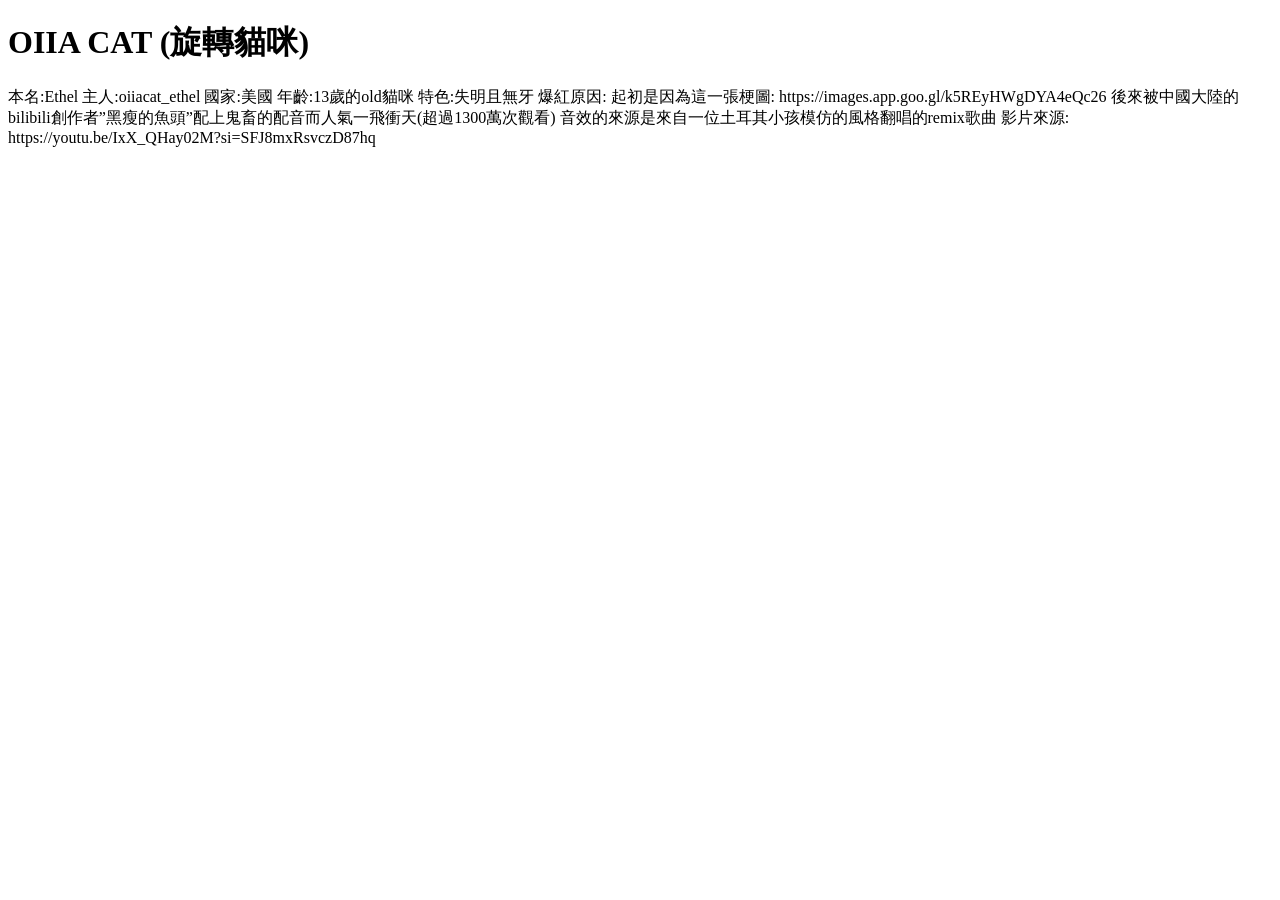
<file: templates/cat.html>
<!DOCTYPE html>
<html lang="en">
<head>
    <meta charset="UTF-8">
    <meta name="viewport" content="width=device-width, initial-scale=1.0">
    <title>cat</title>
</head>
<body>
    <h1>OIIA CAT (旋轉貓咪)</h1>
    <p>本名:Ethel
        主人:oiiacat_ethel
        國家:美國
        年齡:13歲的old貓咪
        特色:失明且無牙
        爆紅原因:
        起初是因為這一張梗圖: https://images.app.goo.gl/k5REyHWgDYA4eQc26
        後來被中國大陸的bilibili創作者”黑瘦的魚頭”配上鬼畜的配音而人氣一飛衝天(超過1300萬次觀看)
        音效的來源是來自一位土耳其小孩模仿<friday night funckin>的風格翻唱<summer day>的remix歌曲
        影片來源: https://youtu.be/IxX_QHay02M?si=SFJ8mxRsvczD87hq
        </p>
</body>
</html>
</file>
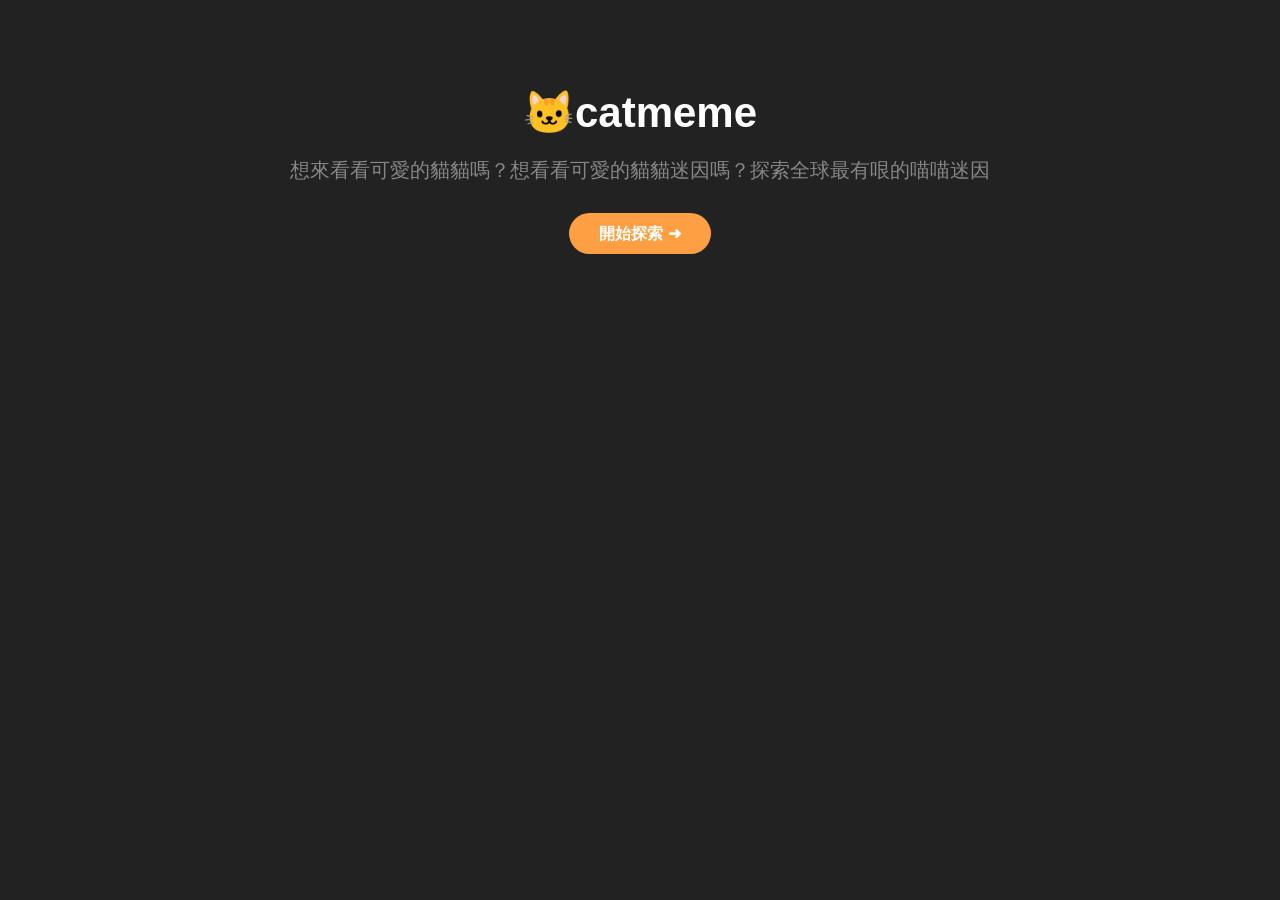
<file: templates/landing.html>
<!-- templates/landing.html -->
<!DOCTYPE html>
<html lang="en">
<head>
  <meta charset="UTF-8" />
  <title>catmeme</title>
  <link rel="stylesheet" href="/static/css/index.css" />
  <style>
    body {
      background: #222222;
      font-family: sans-serif;
      text-align: center;
      padding: 60px 20px;
    }
    .hero-title {
      font-size: 42px;
      margin-bottom: 20px;
    }
    .hero-subtitle {
      font-size: 20px;
      color: #868686;
      margin-bottom: 40px;
    }
    .cta-btn {
      padding: 12px 30px;
      font-size: 16px;
      background: #ff9f43;
      color: white;
      text-decoration: none;
      border-radius: 30px;
      font-weight: bold;
    }
    .cta-btn:hover {
      background: #ff6b3b;
    }
  </style>
</head>
<body>
  <h1 class="hero-title">🐱catmeme</h1>
  <p class="hero-subtitle">想來看看可愛的貓貓嗎？想看看可愛的貓貓迷因嗎？探索全球最有哏的喵喵迷因</p>
  <a href="/home" class="cta-btn">開始探索 ➜</a>
</body>
</html>
</file>
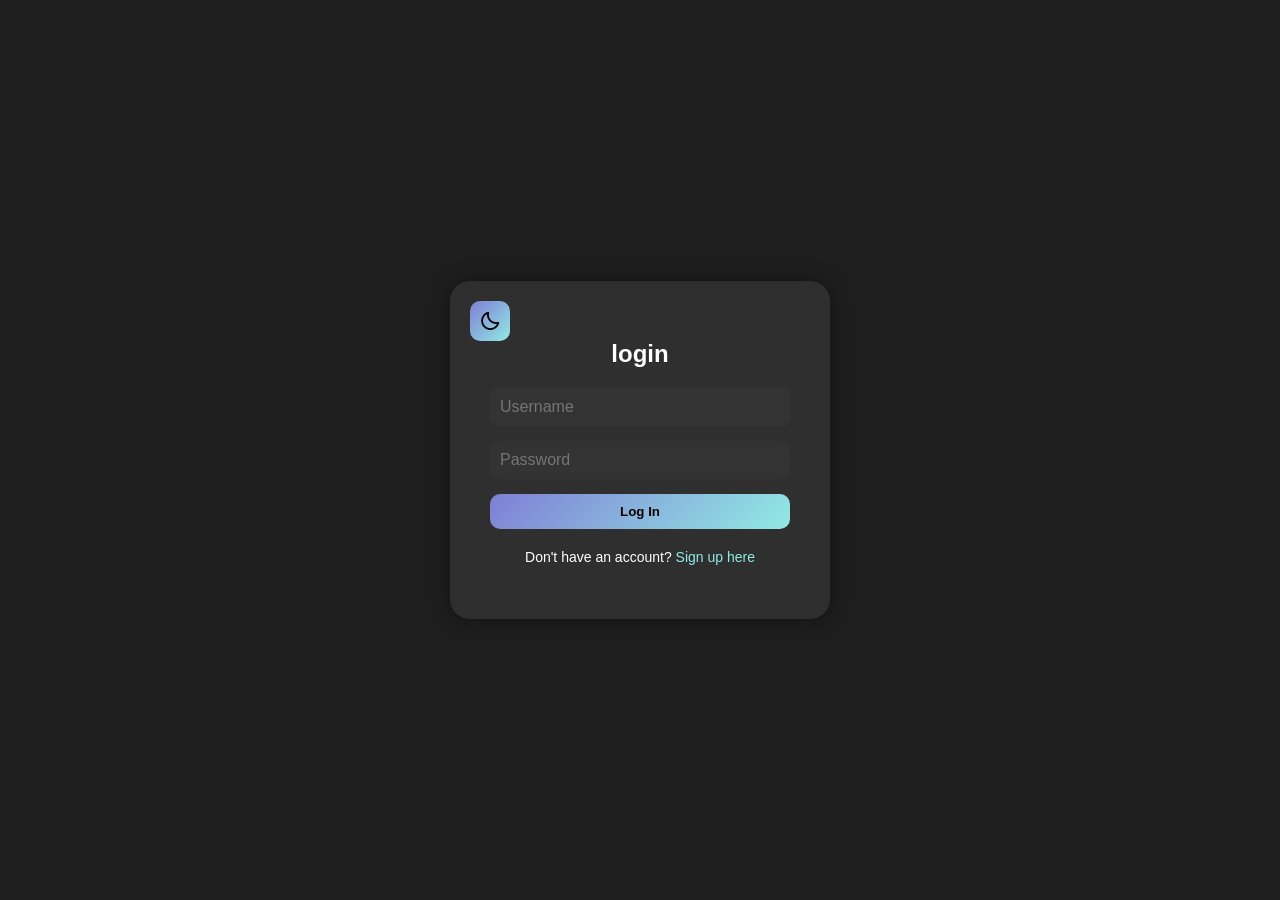
<file: templates/login.html>
<!DOCTYPE html>
<html lang="en">
<head>
  <meta charset="UTF-8" />
  <meta name="viewport" content="width=device-width, initial-scale=1.0"/>
  <link href="https://unpkg.com/boxicons@2.1.4/css/boxicons.min.css" rel="stylesheet"/>
  <link rel="stylesheet" href="/static/css/login.css"/>
  <title>Login</title>
</head>
<body>
  <div class="login-container">
    <button id="theme-toggle" class="theme-btn">
      <i class="bx bx-sun"></i>
    </button>
    <h2>login</h2>

    <!-- ✅ 不要用 action/method，純 JS 控制 -->
    <form id="login-form">
      <input type="text" id="username" name="username" placeholder="Username" required />
      <input type="password" id="password" name="password" placeholder="Password" required />
      <button type="submit">Log In</button>
    </form>

    <p>Don't have an account? <a href="/signup">Sign up here</a></p>
  </div>

  <!-- ✅ script 放最底 -->
  <script src="/static/js/login.js"></script>
</body>
</html>
</file>
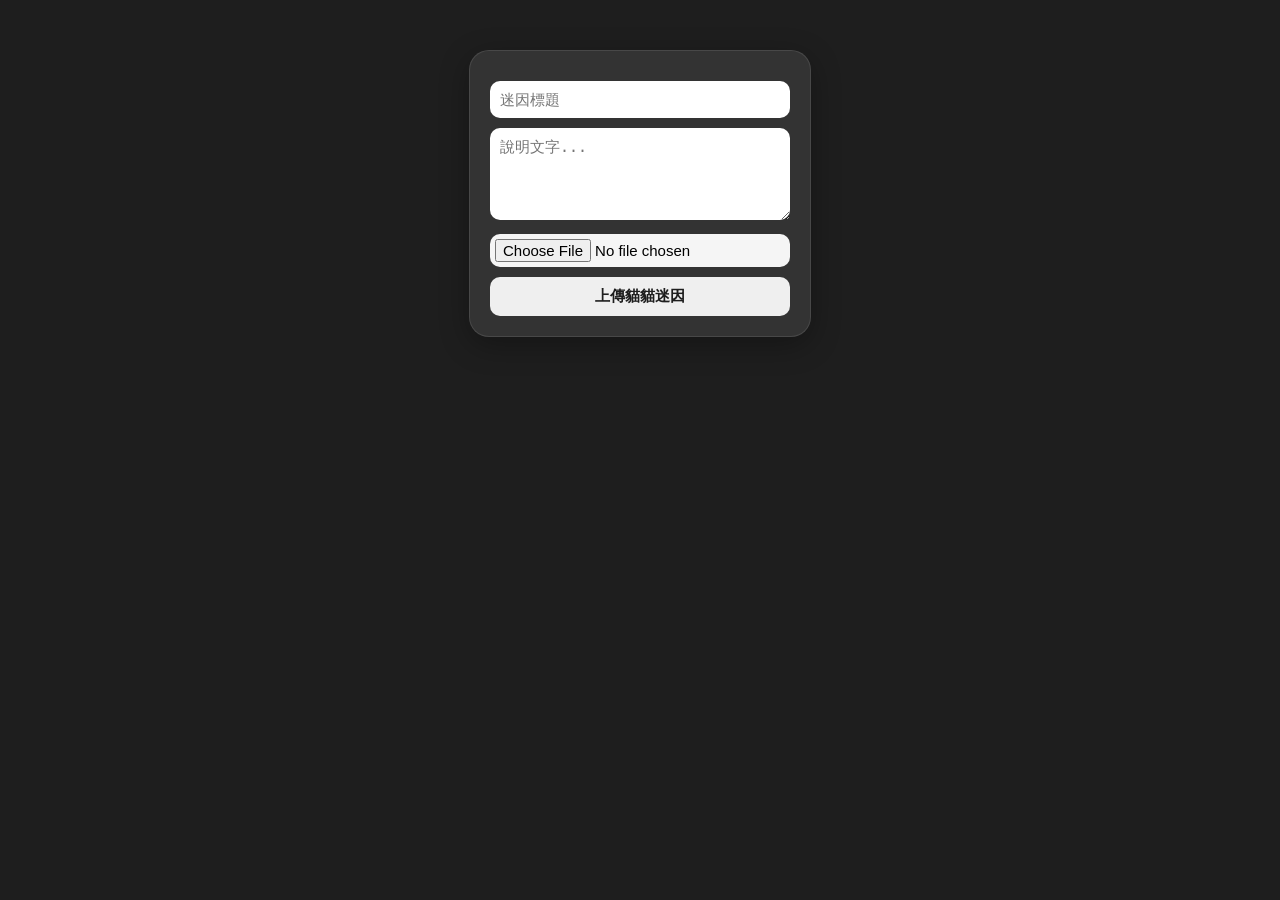
<file: templates/memesupload.html>
<!DOCTYPE html>
<html lang="en">
<head>
    <meta charset="UTF-8">
    <meta name="viewport" content="width=device-width, initial-scale=1.0">
    <link rel="stylesheet" href="/static/css/memesuploads.css">
    <title>貓貓迷因上傳地</title>
</head>
<body>
    <form class="upload" action="/upload" method="POST" enctype="multipart/form-data">
        <input type="text" name="title" placeholder="迷因標題" required><br>
        <textarea name="description" placeholder="說明文字..." rows="4" required></textarea><br>
        <input type="file" name="image" accept="image/*" required><br>
        <button type="submit">上傳貓貓迷因</button>
    </form>
    <script>
        
    </script>
</body>
</html>
</file>
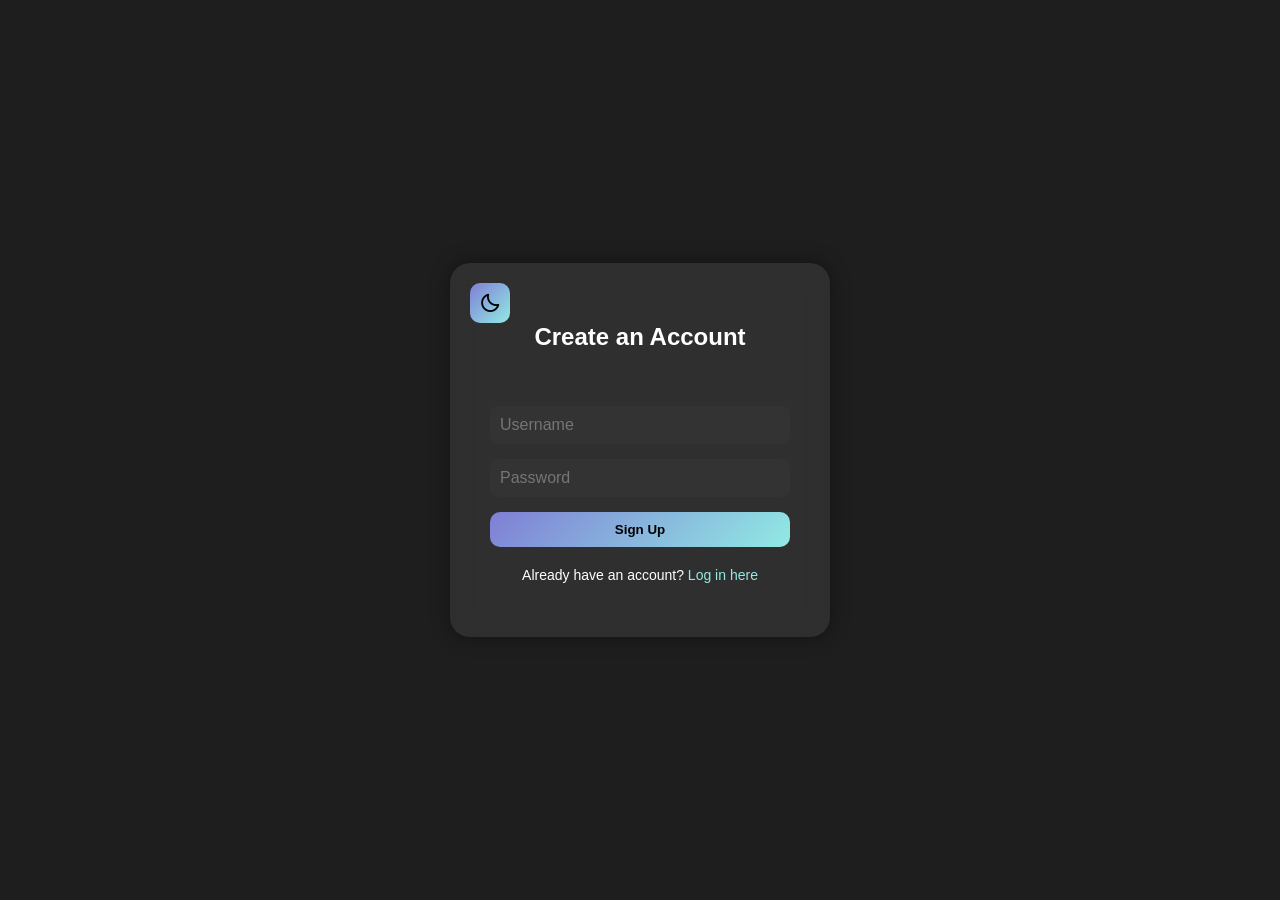
<file: templates/signup.html>
<!DOCTYPE html>
<html lang="en">
<head>
  <meta charset="UTF-8" />
  <meta name="viewport" content="width=device-width, initial-scale=1.0" />
  <link href="https://unpkg.com/boxicons@2.1.4/css/boxicons.min.css" rel="stylesheet" />
  <title>Sign Up</title>
  <link rel="stylesheet" href="/static/css/signup.css" />
</head>
<body>
  <div class="login-container">
    <h2>Create an Account</h2>
    <form action="/signup" method="POST">
      <button id="theme-toggle" class="theme-btn"><i class="bx bx-sun"></i></button>
      <input type="text" id="username" name="username" placeholder="Username" required />
      <input type="password" id="password" name="password" placeholder="Password" required />
      <button type="submit">Sign Up</button>
    </form>
    <p>Already have an account? <a href="/login">Log in here</a></p>
  </div>

  <script src="/static/js/signup.js"></script>
</body>
</html>
</file>
<file: static/css/index.css>
body {
    margin: 0;
    font-family: Arial, sans-serif;
    background: #222;
    color: #fff;
  }
  
  html, body {
    max-width: 100vw;
    box-sizing: border-box;
  }
  
  .header {
    display: flex;
    justify-content: space-between;
    align-items: center;
    padding: 20px 5vw;
    flex-wrap: wrap;
  }
  
  .logo {
    font-size: 20px;
    font-weight: bold;
    color: white;
  }
  
  .searchBar {
    flex-grow: 1;
    max-width: 600px;
    margin: 0 20px;
    display: flex;
    height: 35px;
    background: #e4e4e4;
    border: 2px solid gray;
    border-radius: 20px;
    padding: 0 10px;
  }
  
  .searchBar input {
    width: 100%;
    background: transparent;
    border: none;
    outline: none;
    font-size: 16px;
    color: gray;
    padding-left: 10px;
  }
  
  .searchBar input::placeholder {
    color: gray;
  }
  
  .searchBar button {
    width: 35px;
    height: 100%;
    background: #303030;
    border: none;
    display: flex;
    justify-content: center;
    align-items: center;
    cursor: pointer;
    border-radius: 20px;
  }
  
  .searchBar button i {
    font-size: 22px;
    color: #e0e0e0;
  }
  
  .auth-buttons {
    display: flex;
    gap: 15px;
    flex-wrap: wrap;
    align-items: center;
  }
  
  .auth-btn {
    padding: 10px 18px;
    border-radius: 30px;
    font-size: 15px;
    font-weight: bold;
    text-decoration: none;
    background: linear-gradient(135deg, #7F7FD5, #86A8E7, #91EAE4);
    color: white;
    box-shadow: 0 0 12px rgba(130, 200, 255, 0.5);
    transition: all 0.3s ease;
  }
  
  .auth-btn:hover {
    transform: scale(1.08);
    box-shadow: 0 0 18px rgba(255, 255, 255, 0.7);
  }
  
  .user-dropdown {
    position: relative;
    display: inline-block;
  }
  
  .username-label {
    cursor: pointer;
    background: linear-gradient(135deg, #7F7FD5, #86A8E7, #91EAE4);
    color: white;
    padding: 10px 18px;
    border-radius: 30px;
    font-weight: bold;
    box-shadow: 0 0 12px rgba(130, 200, 255, 0.5);
    transition: all 0.3s ease;
  }
  
  .username-label:hover {
    transform: scale(1.05);
    box-shadow: 0 0 18px rgba(255, 255, 255, 0.7);
  }
  
  .dropdown-menu {
    display: none;
    position: absolute;
    top: 110%;
    right: 0;
    background-color: #2c2c2c;
    padding: 10px;
    border-radius: 10px;
    box-shadow: 0 8px 16px rgba(0,0,0,0.3);
    z-index: 100;
    transition: opacity 0.2s ease, transform 0.2s ease;
    opacity: 0;
    transform: translateY(-10px);
    pointer-events: none;
  }
  
  .dropdown-menu.show {
    display: block;
    opacity: 1;
    transform: translateY(0);
    pointer-events: auto;
  }
  
  .dropdown-item {
    background: none;
    color: white;
    border: none;
    padding: 10px;
    width: 100%;
    text-align: left;
    cursor: pointer;
    border-radius: 4px;
  }
  
  .dropdown-item:hover {
    background-color: #444;
  }
  
  @media (max-width: 768px) {
    .header {
      flex-direction: column;
      gap: 10px;
    }
  
    .searchBar {
      margin: 10px 0;
      width: 90%;
    }
  
    .auth-buttons {
      justify-content: center;
    }
  }

  .user-dropdown {
    position: relative;
    display: inline-block;
  }
  
  .username-label {
    cursor: pointer;
    background: linear-gradient(135deg, #7F7FD5, #86A8E7, #91EAE4);
    color: white;
    padding: 10px 18px;
    border-radius: 30px;
    font-weight: bold;
    box-shadow: 0 0 12px rgba(130, 200, 255, 0.5);
    transition: all 0.3s ease;
  }
  
  .username-label:hover {
    transform: scale(1.05);
    box-shadow: 0 0 18px rgba(255, 255, 255, 0.7);
  }
  
  .dropdown-menu {
    display: none;
    position: absolute;
    right: 0;
    top: 110%;
    background-color: #2c2c2c;
    padding: 10px;
    border-radius: 10px;
    box-shadow: 0 2px 12px rgba(0, 0, 0, 0.3);
    z-index: 1;
  }
  
  .dropdown-menu.show {
    display: block;
  }
  
  .dropdown-item {
    background: none;
    border: none;
    color: white;
    padding: 10px;
    width: 100%;
    text-align: left;
    cursor: pointer;
    border-radius: 4px;
  }
  
  .dropdown-item:hover {
    background-color: #444;
  }

  .auth-btn {
    cursor: pointer;
    background: linear-gradient(135deg, #eeee3e, #c1ef36, #f6d42d);
    color: white;
    padding: 10px 18px;
    border-radius: 30px;
    font-weight: bold;
    box-shadow: 0 0 12px rgba(252, 200, 87, 0.5);
    transition: all 0.3s ease;
  }
  
  .auth-btn:hover {
    transform: scale(1.05);
    box-shadow: 0 0 18px rgba(255, 255, 255, 0.7);
  }
  .x{
    background: transparent;
  }

  .meme-grid {
    display: grid;
    grid-template-columns: repeat(auto-fit, minmax(250px, 1fr));
    gap: 1.5rem;
    padding: 2rem;
  }
  
  .meme-card {
    background: #fff;
    border-radius: 16px;
    overflow: hidden;
    box-shadow: 0 8px 20px rgba(0, 0, 0, 0.12);
    transition: transform 0.2s ease, box-shadow 0.2s ease;
  }
  
  .meme-card:hover {
    transform: translateY(-5px);
    box-shadow: 0 12px 24px rgba(0, 0, 0, 0.2);
  }
  
  .meme-card img {
    width: 100%;
    height: 200px;
    object-fit: cover;
  }
  
  .meme-info {
    padding: 1rem;
  }
  
  .meme-info h3 {
    margin: 0 0 0.5rem;
    font-size: 1.1rem;
    color: #333;
  }
  
  .meme-info .desc {
    font-size: 0.95rem;
    color: #555;
    margin-bottom: 0.5rem;
  }
  
  .meta {
    font-size: 0.8rem;
    color: #888;
  }

  .meme-grid {
    display: grid;
    grid-template-columns: repeat(4, 1fr); /* 一排四個 */
    gap: 20px;
    padding: 20px;
  }
  
  .meme-card {
    background: #fff;
    border-radius: 10px;
    box-shadow: 0 4px 10px rgba(0, 0, 0, 0.2);
    overflow: hidden;
    display: flex;
    flex-direction: column;
  }
  
  .meme-card img {
    width: 100%;
    aspect-ratio: 1 / 1;       /* 正方形 */
    object-fit: contain;       /* 完整顯示圖片 */
    background: #eee;          /* 沒圖時底色 */
  }
  
  .meme-info {
    padding: 10px;
  }
  
  .meme-info h3 {
    margin: 0;
    font-size: 16px;
    font-weight: bold;
  }
  
  .meme-info .desc {
    font-size: 14px;
    color: #444;
  }
  
  .meta {
    font-size: 12px;
    color: #888;
    margin-top: 6px;
  }

  @media (max-width: 768px) {
    .meme-grid {
      grid-template-columns: repeat(2, 1fr);
    }
  }
  
  @media (max-width: 480px) {
    .meme-grid {
      grid-template-columns: 1fr;
    }
  }
</file>
<file: static/css/login.css>
body {
    background-color: #1e1e1e;
    font-family: Arial, sans-serif;
    margin: 0;
    display: flex;
    justify-content: center;
    align-items: center;
    height: 100vh;
    color: white;
  }
  
  .login-container {
    background: rgba(255, 255, 255, 0.08);
    backdrop-filter: blur(12px);
    padding: 40px;
    border-radius: 20px;
    width: 300px;
    box-shadow: 0 0 20px rgba(0,0,0,0.4);
    text-align: center;
  }
  
  .login-container h2 {
    margin-bottom: 20px;
  }
  
  .login-container form {
    display: flex;
    flex-direction: column;
    gap: 15px;
  }
  
  .login-container input {
    padding: 10px;
    border: none;
    border-radius: 8px;
    background: #333;
    color: white;
    font-size: 16px;
  }
  
  .login-container button {
    padding: 10px;
    background: linear-gradient(135deg, #7F7FD5, #91EAE4);
    color: black;
    font-weight: bold;
    border: none;
    border-radius: 10px;
    cursor: pointer;
  }
  
  .login-container p {
    margin-top: 20px;
    font-size: 14px;
  }
  .login-container a {
    color: #91EAE4;
    text-decoration: none;
  }
  body.light-mode {
    background-color: #f5f5f5;
    color: #111;
  }
  
  body.light-mode input,
  body.light-mode textarea {
    background-color: #fff;
    color: #111;
    border: 1px solid #ccc;
  }
  
  body.light-mode .login-container,
  body.light-mode .profile-card {
    background: rgba(255, 255, 255, 0.9);
    color: #111;
  }
  
  body.light-mode button {
    background: linear-gradient(135deg, #86A8E7, #7F7FD5);
    color: black;
  }

  .theme-btn{
    display: flex;
    width: 30px;
    height: 30px;
    border-radius: 20px;
    position: relative;
    border: 1px solid #888;
    padding: 8px 12px;
    font-size: 18px;
    color: #fff;
    cursor: pointer;
    z-index: 1000;
  }

  .theme-btn {
    position: fixed;
    top: 20px;
    left: 20px;
    width: 40px;
    height: 40px;
    display: flex;                  /* 用 flex 完全置中 */
    align-items: center;
    justify-content: center;
    font-size: 22px;
    color: white;
    background: rgba(255, 255, 255, 0.1);
    backdrop-filter: blur(8px);
    border: 1px solid rgba(255, 255, 255, 0.2);
    border-radius: 12px;
    cursor: pointer;
    z-index: 999;
    transition: all 0.2s ease;
  }
  
  .theme-btn i {
    font-size: 22px;
    line-height: 1;
  }
  .theme-btn:hover {
    background: rgba(140, 191, 245, 0.3);  /* 滑鼠滑過 → 背景變亮一點 */
  }

  body.light-mode {
    background: #f5f5f5;
    color: #111;
  }
  
  body.light-mode input,
  body.light-mode textarea {
    background: #fff;
    color: #111;
  }
  
  body.light-mode .login-container,
  body.light-mode .profile-card {
    background: rgba(255, 255, 255, 0.9);
    color: #111;
  }
</file>
<file: static/css/memesuploads.css>
body{
    margin: 0;
    padding: 0;
    background: #1e1e1e;
    font-family: Arial, sans-serif;
    justify-content: center;
    align-items: center;
    color: white;
}
.upload {
    width: 300px;
    padding: 20px;
    margin: 50px auto;
    border-radius: 20px;
    background-color: #333;
    border: 1px solid rgba(255, 255, 255, 0.1);
    box-shadow: 0 8px 30px rgba(0, 0, 0, 0.3);
}

.upload input[type="text"],
.upload textarea,
.upload input[type="file"],
.upload button {
    width: 100%;
    margin-top: 10px;
    padding: 10px;
    border-radius: 10px;
    border: none;
    font-size: 15px;
    box-sizing: border-box;
}

.upload input[type="file"] {
    background-color: #f5f5f5;
    color: #000;
    padding: 5px;
}

.upload button {
    color: #1e1e1e;
    font-weight: bold;
    cursor: pointer;
    transition: background-color 0.3s;
}

.upload button:hover {
    background-color: #58f2f4;
}
</file>
<file: static/css/signup.css>
body {
    background-color: #1e1e1e;
    font-family: Arial, sans-serif;
    margin: 0;
    display: flex;
    justify-content: center;
    align-items: center;
    height: 100vh;
    color: white;
  }
  
  .login-container {
    background: rgba(255, 255, 255, 0.08);
    backdrop-filter: blur(12px);
    padding: 40px;
    border-radius: 20px;
    width: 300px;
    box-shadow: 0 0 20px rgba(0,0,0,0.4);
    text-align: center;
  }
  
  .login-container h2 {
    margin-bottom: 20px;
  }
  
  .login-container form {
    display: flex;
    flex-direction: column;
    gap: 15px;
  }
  
  .login-container input {
    padding: 10px;
    border: none;
    border-radius: 8px;
    background: #333;
    color: white;
    font-size: 16px;
  }
  
  .login-container button {
    padding: 10px;
    background: linear-gradient(135deg, #7F7FD5, #91EAE4);
    color: black;
    font-weight: bold;
    border: none;
    border-radius: 10px;
    cursor: pointer;
  }
  
  .login-container p {
    margin-top: 20px;
    font-size: 14px;
  }
  .login-container a {
    color: #91EAE4;
    text-decoration: none;
  }

  body.light-mode {
    background-color: #f5f5f5;
    color: #111;
  }
  
  body.light-mode input,
  body.light-mode textarea {
    background-color: #fff;
    color: #111;
    border: 1px solid #ccc;
  }
  
  body.light-mode .login-container,
  body.light-mode .profile-card {
    background: rgba(255, 255, 255, 0.9);
    color: #111;
  }
  
  body.light-mode button {
    background: linear-gradient(135deg, #86A8E7, #7F7FD5);
    color: black;
  }

  .theme-btn {
    position: fixed;
    top: 20px;
    left: 20px;
    width: 40px;
    height: 40px;
    display: flex;                  /* 用 flex 完全置中 */
    align-items: center;
    justify-content: center;
    font-size: 22px;
    color: white;
    background: rgba(255, 255, 255, 0.1);
    backdrop-filter: blur(8px);
    border: 1px solid rgba(255, 255, 255, 0.2);
    border-radius: 12px;
    cursor: pointer;
    z-index: 999;
    transition: all 0.2s ease;
  }
  
  .theme-btn i {
    font-size: 22px;
    line-height: 1;
  }
  .theme-btn:hover {
    background: rgba(140, 191, 245, 0.3);  /* 滑鼠滑過 → 背景變亮一點 */
  }
</file>
